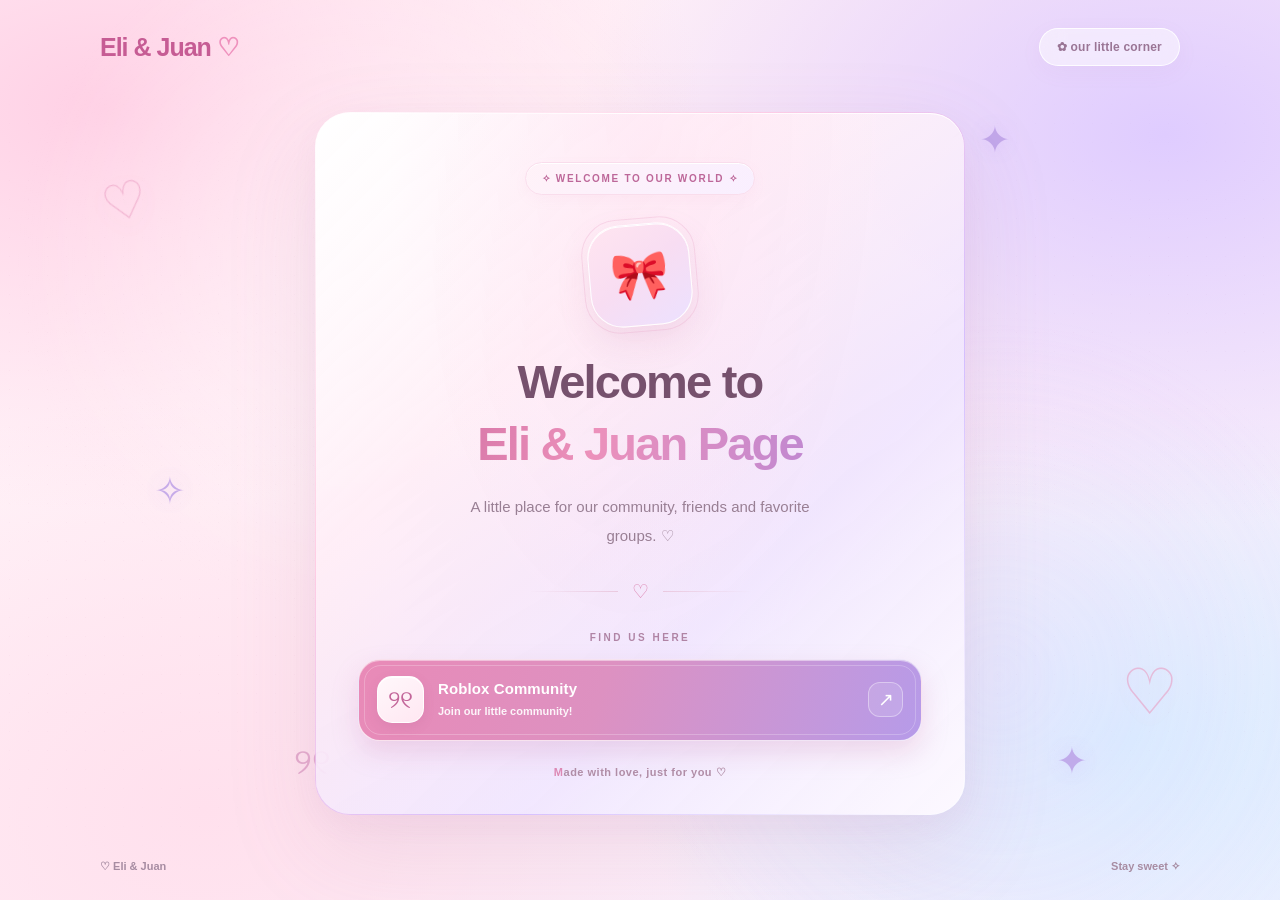
<file: index.html>
<!DOCTYPE html>
<html lang="en">

<head>
    <meta charset="UTF-8">
    <meta name="viewport" content="width=device-width, initial-scale=1.0">

    <title>Eli & Juan Page ♡</title>

    <link rel="stylesheet" href="Style.css">
</head>

<body>
    <!-- DREAMY INTRO ANIMATION -->
<div class="intro-screen" aria-hidden="true">

    <div class="intro-sparkle sparkle-one">✦</div>
    <div class="intro-sparkle sparkle-two">✧</div>
    <div class="intro-sparkle sparkle-three">✦</div>
    <div class="intro-heart intro-heart-one">♡</div>
    <div class="intro-heart intro-heart-two">♡</div>

    <div class="intro-content">

        <div class="intro-bow">🎀</div>

        <p class="intro-kicker">
            A LITTLE WORLD FULL OF LOVE
        </p>

        <h2 class="intro-title">
            Eli <span>&</span> Juan
        </h2>

        <p class="intro-subtitle">
            Something sweet is waiting for you...
        </p>

        <div class="intro-progress">
            <span></span>
        </div>

        <p class="intro-footer">
            ♡ made with love ♡
        </p>

    </div>

</div>

    <!-- Decorative background -->
    <div class="decorations" aria-hidden="true">
        <span class="decoration heart heart-one">♡</span>
        <span class="decoration star star-one">✦</span>
        <span class="decoration heart heart-two">♡</span>
        <span class="decoration star star-two">✧</span>
        <span class="decoration bow">୨୧</span>
        <span class="decoration star star-three">✦</span>
    </div>

    <!-- Main page -->
    <main class="container">

        <!-- Header -->
        <header class="header">
            <a href="#" class="logo">Eli & Juan <span>♡</span></a>

            <div class="header-label">
                ✿ our little corner
            </div>
        </header>

        <!-- Welcome card -->
        <section class="welcome-card">

            <div class="top-label">
                ✧ WELCOME TO OUR WORLD ✧
            </div>

            <div class="main-icon" aria-hidden="true">
                🎀
            </div>

            <h1>
                Welcome to
                <span>Eli & Juan Page</span>
            </h1>

            <p class="description">
                A little place for our community, friends
                and favorite groups. ♡
            </p>

            <div class="divider">
                <span></span>
                <span class="divider-heart">♡</span>
                <span></span>
            </div>

            <p class="section-label">
                FIND US HERE
            </p>

            <a
                class="roblox-button"
                href="https://www.roblox.com/share/g/562213467"
                target="_blank"
                rel="noopener noreferrer"
            >
                <span class="button-icon">୨୧</span>

                <span class="button-text">
                    <strong>Roblox Community</strong>
                    <small>Join our little community!</small>
                </span>

                <span class="arrow">↗</span>
            </a>

            <p class="little-note">
                Made with love, just for you ♡
            </p>

        </section>

        <!-- Footer -->
        <footer class="footer">
            <span>♡ Eli & Juan</span>
            <span>Stay sweet ✧</span>
        </footer>

    </main>

</body>
</html>
</file>
<file: Style.css>
/* ==================================================
   ELI & JUAN PAGE — DREAMY CUTE DESIGN
   Paleta: rosa, lila, blanco y celeste
================================================== */


/* 1. VARIABLES DE COLOR */

:root {
    --pink: #ef91bd;
    --pink-dark: #c65c94;
    --pink-light: #fff0f7;

    --lavender: #c5a5f4;
    --lavender-light: #f0e6ff;

    --blue-light: #d7f0ff;
    --white: #ffffff;

    --text: #73516a;
    --text-light: #a58ba0;

    --glass: rgb(255 255 255 / 62%);
    --glass-border: rgb(255 255 255 / 85%);

    --shadow:
        0 25px 80px rgb(178 108 153 / 14%);
}


/* 2. RESET Y AJUSTES GENERALES */

* {
    box-sizing: border-box;
    margin: 0;
    padding: 0;
}

html {
    min-height: 100%;
    scroll-behavior: smooth;
    scroll-padding-top: 25px;
}

body {
    position: relative;
    isolation: isolate;

    min-height: 100vh;
    min-height: 100svh;

    overflow-x: hidden;

    color: var(--text);

    font-family:
        "Nunito",
        "Trebuchet MS",
        Arial,
        sans-serif;

    -webkit-font-smoothing: antialiased;
    text-rendering: optimizeLegibility;

    background:
        radial-gradient(
            ellipse at 8% 12%,
            #ffd0e5 0%,
            transparent 36%
        ),
        radial-gradient(
            ellipse at 91% 15%,
            #dfccff 0%,
            transparent 36%
        ),
        radial-gradient(
            ellipse at 88% 82%,
            #d7eeff 0%,
            transparent 32%
        ),
        radial-gradient(
            ellipse at 16% 90%,
            #ffe0ed 0%,
            transparent 36%
        ),
        linear-gradient(
            135deg,
            #fff8fb 0%,
            #ffedf5 45%,
            #f5efff 100%
        );

    background-attachment: fixed;
}


/* 3. LUCES DIFUMINADAS DEL FONDO */

body::before {
    content: "";

    position: fixed;
    inset: -20%;

    z-index: -1;
    pointer-events: none;

    background:
        radial-gradient(
            circle at 35% 35%,
            rgb(255 255 255 / 65%),
            transparent 25%
        ),
        radial-gradient(
            circle at 70% 68%,
            rgb(240 207 255 / 38%),
            transparent 24%
        );

    filter: blur(35px);

    animation: dreamy-light 14s ease-in-out infinite alternate;
}

body::after {
    content: "";

    position: fixed;
    inset: 0;

    z-index: -1;
    pointer-events: none;

    opacity: 0.2;

    background-image:
        radial-gradient(
            rgb(177 118 159 / 20%) 0.7px,
            transparent 0.7px
        );

    background-size: 19px 19px;

    mask-image: linear-gradient(
        to bottom,
        transparent,
        black 25%,
        black 80%,
        transparent
    );
}


/* 4. DECORACIONES FLOTANTES */

.decorations {
    position: fixed;
    inset: 0;

    overflow: hidden;
    pointer-events: none;

    z-index: 0;
}

.decoration {
    position: absolute;
    display: block;

    user-select: none;

    will-change: transform;

    animation: float-decoration 7s ease-in-out infinite;
}

.heart {
    color: #e99bc1;
    font-size: clamp(30px, 4vw, 58px);

    opacity: 0.58;

    text-shadow:
        0 8px 25px rgb(223 125 174 / 20%);
}

.star {
    color: #b99ce6;
    font-size: clamp(23px, 3vw, 39px);

    opacity: 0.8;

    text-shadow:
        0 0 20px rgb(188 155 242 / 45%);
}

.heart-one {
    top: 19%;
    left: 8%;

    transform: rotate(-15deg);

    animation-delay: -1s;
}

.heart-two {
    right: 8%;
    bottom: 19%;

    font-size: clamp(40px, 5vw, 66px);

    animation-delay: -4s;
}

.star-one {
    top: 13%;
    right: 21%;

    animation-name: sparkle;
    animation-duration: 3.5s;
}

.star-two {
    top: 52%;
    left: 12%;

    animation-name: sparkle;
    animation-duration: 4s;
    animation-delay: -2s;
}

.star-three {
    right: 15%;
    bottom: 13%;

    animation-name: sparkle;
    animation-duration: 3s;
    animation-delay: -1s;
}

.bow {
    left: 23%;
    bottom: 13%;

    color: #d995c0;
    font-size: 36px;

    opacity: 0.7;

    animation-delay: -3s;
}


/* 5. ESTRUCTURA PRINCIPAL */

.container {
    position: relative;
    z-index: 1;

    display: flex;
    flex-direction: column;

    width: min(100% - 48px, 1080px);
    min-height: 100vh;
    min-height: 100svh;

    margin-inline: auto;
}


/* 6. ENCABEZADO */

.header {
    display: flex;
    align-items: center;
    justify-content: space-between;

    gap: 18px;

    padding: 28px 0;
}

.logo {
    position: relative;

    color: var(--pink-dark);

    font-size: clamp(19px, 2.3vw, 25px);
    font-weight: 900;
    letter-spacing: -1px;

    text-decoration: none;

    transition:
        color 0.3s ease,
        transform 0.3s ease;
}

.logo span {
    display: inline-block;

    color: var(--pink);

    animation: heartbeat 3s ease-in-out infinite;
}

.logo:hover {
    color: #a94d80;
    transform: translateY(-2px);
}

.header-label {
    display: flex;
    align-items: center;
    justify-content: center;

    gap: 7px;

    padding: 11px 17px;

    color: #9a7595;
    background: rgb(255 255 255 / 49%);

    border: 1px solid rgb(255 255 255 / 85%);
    border-radius: 50px;

    font-size: 12px;
    font-weight: 700;
    letter-spacing: 0.2px;

    box-shadow:
        0 6px 22px rgb(183 121 162 / 6%);

    backdrop-filter: blur(12px);
    -webkit-backdrop-filter: blur(12px);
}


/* 7. TARJETA PRINCIPAL DE CRISTAL */

.welcome-card {
    position: relative;
    isolation: isolate;

    width: min(100%, 650px);

    margin: auto;
    padding: 49px 42px 35px;

    text-align: center;

    border: 1px solid transparent;
    border-radius: 35px;

    background:
        linear-gradient(
            150deg,
            rgb(255 255 255 / 82%),
            rgb(255 250 253 / 66%) 55%,
            rgb(251 246 255 / 74%)
        ) padding-box,

        linear-gradient(
            135deg,
            rgb(255 255 255 / 100%),
            rgb(255 197 224 / 78%),
            rgb(207 184 255 / 85%),
            rgb(255 255 255 / 95%)
        ) border-box;

    box-shadow:
        0 35px 90px rgb(176 113 157 / 15%),
        0 10px 30px rgb(196 144 186 / 8%),
        inset 0 1px 0 rgb(255 255 255 / 95%);

    backdrop-filter: blur(24px);
    -webkit-backdrop-filter: blur(24px);

    animation: card-entrance 0.9s cubic-bezier(.2, .8, .2, 1) both;

    transition:
        box-shadow 0.4s ease,
        border-radius 0.4s ease;
}


/* Luz suave dentro de la tarjeta */

.welcome-card::before {
    content: "";

    position: absolute;
    inset: 0;

    z-index: -1;
    pointer-events: none;

    border-radius: inherit;

    background:
        radial-gradient(
            ellipse at 50% 0%,
            rgb(255 220 239 / 50%),
            transparent 55%
        );

    opacity: 0.9;
}


/* Línea brillante superior */

.welcome-card::after {
    content: "";

    position: absolute;

    top: 0;
    left: 15%;

    width: 70%;
    height: 1px;

    background: linear-gradient(
        90deg,
        transparent,
        white,
        transparent
    );

    pointer-events: none;
}

.welcome-card:hover {
    box-shadow:
        0 40px 100px rgb(176 113 157 / 19%),
        0 12px 35px rgb(196 144 186 / 10%),
        inset 0 1px 0 white;
}


/* 8. ETIQUETA SUPERIOR */

.top-label {
    display: inline-flex;
    align-items: center;
    justify-content: center;

    gap: 9px;

    padding: 10px 16px;

    color: #bd6799;

    background: linear-gradient(
        135deg,
        #fff2f8,
        #f9efff
    );

    border: 1px solid #f9ddec;
    border-radius: 50px;

    font-size: 10px;
    font-weight: 900;
    letter-spacing: 1.7px;

    box-shadow:
        inset 0 1px 0 white,
        0 5px 14px rgb(208 132 179 / 5%);
}


/* 9. ICONO DE LAZITO */

.main-icon {
    position: relative;

    display: grid;
    place-items: center;

    width: 102px;
    height: 102px;

    margin: 29px auto 27px;

    color: #bd6799;

    background:
        linear-gradient(
            145deg,
            #ffe5f0 0%,
            #f8ddf2 48%,
            #ece1ff 100%
        );

    border: 1px solid rgb(255 255 255 / 95%);
    border-radius: 32px;

    box-shadow:
        0 14px 32px rgb(196 124 169 / 18%),
        inset 0 1px 0 white;

    font-size: 47px;

    transform: rotate(-5deg);

    animation: icon-float 5s ease-in-out infinite;

    transition:
        transform 0.4s ease,
        box-shadow 0.4s ease;
}

.main-icon::before {
    content: "";

    position: absolute;
    inset: -7px;

    border: 1px solid rgb(232 162 200 / 30%);
    border-radius: 36px;

    pointer-events: none;
}

.main-icon:hover {
    transform: rotate(0deg) scale(1.07);

    box-shadow:
        0 20px 42px rgb(196 124 169 / 25%),
        inset 0 1px 0 white;
}


/* 10. TÍTULO PRINCIPAL */

h1 {
    color: #76516d;

    font-size: clamp(31px, 5vw, 47px);
    font-weight: 900;

    line-height: 1.22;
    letter-spacing: -1.8px;

    text-wrap: balance;
}

h1 span {
    display: block;

    padding-top: 4px;

    color: transparent;

    background: linear-gradient(
        100deg,
        #c9659b 0%,
        #ec91bb 42%,
        #aa83dc 100%
    );

    background-clip: text;
    -webkit-background-clip: text;
}


/* 11. DESCRIPCIÓN */

.description {
    max-width: 405px;

    margin: 20px auto 26px;

    color: #997f94;

    font-size: 15px;
    line-height: 1.95;
    font-weight: 500;

    text-wrap: pretty;
}


/* 12. SEPARADOR DECORATIVO */

.divider {
    display: flex;
    align-items: center;
    justify-content: center;

    gap: 14px;

    margin: 29px auto;
}

.divider > span:not(.divider-heart) {
    width: min(22%, 90px);
    height: 1px;

    background: linear-gradient(
        90deg,
        transparent,
        #eac9df
    );
}

.divider > span:last-child:not(.divider-heart) {
    background: linear-gradient(
        90deg,
        #eac9df,
        transparent
    );
}

.divider-heart {
    color: #db83b0;
    font-size: 19px;

    animation: heartbeat 3s ease-in-out infinite;
}


/* 13. TÍTULO DE LA SECCIÓN */

.section-label {
    margin-bottom: 16px;

    color: #b084a5;

    font-size: 10px;
    font-weight: 900;
    letter-spacing: 2.5px;
}


/* 14. BOTÓN PREMIUM DE ROBLOX */

.roblox-button {
    position: relative;
    isolation: isolate;

    display: flex;
    align-items: center;

    gap: 14px;

    width: 100%;
    min-height: 82px;

    padding: 16px 18px;

    overflow: hidden;

    color: white;
    text-align: left;
    text-decoration: none;

    background: linear-gradient(
        110deg,
        #e98ab7 0%,
        #dd91c1 43%,
        #b69be9 100%
    );

    border: 1px solid rgb(255 255 255 / 75%);
    border-radius: 22px;

    box-shadow:
        0 12px 26px rgb(202 128 176 / 25%),
        inset 0 1px 0 rgb(255 255 255 / 45%);

    transition:
        transform 0.3s cubic-bezier(.2, .8, .2, 1),
        box-shadow 0.3s ease,
        filter 0.3s ease;
}


/* Brillo que cruza el botón */

.roblox-button::before {
    content: "";

    position: absolute;
    inset: 0;

    z-index: -1;

    background: linear-gradient(
        110deg,
        transparent 20%,
        rgb(255 255 255 / 26%) 48%,
        transparent 72%
    );

    transform: translateX(-130%);

    transition: transform 0.8s ease;
}


/* Halo debajo del botón */

.roblox-button::after {
    content: "";

    position: absolute;

    inset: 5px;

    z-index: -1;

    border: 1px solid rgb(255 255 255 / 23%);
    border-radius: 17px;

    pointer-events: none;
}


/* Icono interior del botón */

.button-icon {
    display: grid;
    place-items: center;

    flex-shrink: 0;

    width: 47px;
    height: 47px;

    color: #c3669a;

    background: linear-gradient(
        145deg,
        #fff8fb,
        #ffe7f2
    );

    border: 1px solid rgb(255 255 255 / 90%);
    border-radius: 15px;

    box-shadow:
        0 4px 12px rgb(157 74 121 / 12%),
        inset 0 1px 0 white;

    font-size: 25px;

    transition:
        transform 0.3s ease,
        border-radius 0.3s ease;
}


/* Texto del botón */

.button-text {
    display: flex;
    flex: 1;

    flex-direction: column;
    gap: 6px;

    min-width: 0;
}

.button-text strong {
    color: white;

    font-size: 15px;
    font-weight: 900;
    letter-spacing: 0.1px;
}

.button-text small {
    color: rgb(255 255 255 / 91%);

    font-size: 11px;
    font-weight: 600;
    line-height: 1.5;
}


/* Flecha */

.arrow {
    display: grid;
    place-items: center;

    flex-shrink: 0;

    width: 35px;
    height: 35px;

    color: white;

    border: 1px solid rgb(255 255 255 / 38%);
    border-radius: 12px;

    background: rgb(255 255 255 / 13%);

    font-size: 19px;

    transition:
        transform 0.3s ease,
        background 0.3s ease;
}


/* Animaciones al pasar el cursor */

.roblox-button:hover {
    transform: translateY(-5px) scale(1.012);

    filter: saturate(1.08);

    box-shadow:
        0 19px 38px rgb(202 128 176 / 33%),
        inset 0 1px 0 rgb(255 255 255 / 60%);
}

.roblox-button:hover::before {
    transform: translateX(130%);
}

.roblox-button:hover .button-icon {
    transform: rotate(-8deg) scale(1.06);
    border-radius: 19px;
}

.roblox-button:hover .arrow {
    transform: translate(3px, -3px);
    background: rgb(255 255 255 / 25%);
}

.roblox-button:active {
    transform: translateY(-1px) scale(0.99);
}

.roblox-button:focus-visible {
    outline: 3px solid #9f6fbd;
    outline-offset: 5px;
}


/* 15. MENSAJE INFERIOR */

.little-note {
    margin-top: 25px;

    color: #b18ea7;

    font-size: 11px;
    font-weight: 600;
    letter-spacing: 0.5px;
}

.little-note::first-letter {
    color: #de89b5;
}


/* 16. PIE DE PÁGINA */

.footer {
    display: flex;
    align-items: center;
    justify-content: space-between;

    gap: 15px;

    padding: 27px 0;

    color: #a78ca2;

    font-size: 11px;
    font-weight: 600;
}

.footer span {
    transition: color 0.25s ease;
}

.footer span:hover {
    color: #c66c9c;
}


/* 17. ANIMACIONES */

@keyframes dreamy-light {
    0% {
        transform: translate3d(-1%, -1%, 0) scale(1);
    }

    100% {
        transform: translate3d(2%, 2%, 0) scale(1.06);
    }
}

@keyframes float-decoration {
    0%,
    100% {
        translate: 0 0;
    }

    50% {
        translate: 0 -15px;
    }
}

@keyframes sparkle {
    0%,
    100% {
        opacity: 0.45;
        scale: 0.85;
        rotate: 0deg;
    }

    50% {
        opacity: 1;
        scale: 1.15;
        rotate: 14deg;
    }
}

@keyframes icon-float {
    0%,
    100% {
        translate: 0 0;
        rotate: -5deg;
    }

    50% {
        translate: 0 -5px;
        rotate: -2deg;
    }
}

@keyframes heartbeat {
    0%,
    100% {
        scale: 1;
    }

    50% {
        scale: 1.13;
    }
}

@keyframes card-entrance {
    from {
        opacity: 0;
        translate: 0 22px;
        scale: 0.98;
    }

    to {
        opacity: 1;
        translate: 0 0;
        scale: 1;
    }
}


/* 18. TABLET Y MÓVILES */

@media (max-width: 600px) {
    .container {
        width: min(100% - 30px, 650px);
    }

    .header {
        padding: 21px 0;
    }

    .logo {
        font-size: 20px;
    }

    .header-label {
        padding: 9px 11px;
        font-size: 10px;
    }

    .welcome-card {
        padding: 38px 23px 29px;
        border-radius: 28px;
    }

    .top-label {
        max-width: 100%;
        padding: 9px 11px;
        font-size: 9px;
        letter-spacing: 1.1px;
    }

    .main-icon {
        width: 86px;
        height: 86px;
        margin: 25px auto;
        border-radius: 27px;
        font-size: 40px;
    }

    h1 {
        font-size: clamp(29px, 7.2vw, 39px);
        letter-spacing: -1.2px;
    }

    .description {
        font-size: 14px;
        line-height: 1.85;
    }

    .divider {
        margin: 23px auto;
    }

    .roblox-button {
        gap: 11px;
        padding: 14px 12px;
        border-radius: 18px;
    }

    .button-icon {
        width: 41px;
        height: 41px;
        font-size: 22px;
    }

    .button-text strong {
        font-size: 13px;
    }

    .button-text small {
        font-size: 10px;
    }

    .arrow {
        width: 31px;
        height: 31px;
        font-size: 17px;
    }

    .heart-one {
        left: 2%;
    }

    .heart-two {
        right: 2%;
    }

    .star-two {
        left: 3%;
    }

    .footer {
        padding: 22px 0;
        font-size: 10px;
    }
}


/* 19. PANTALLAS MUY PEQUEÑAS */

@media (max-width: 360px) {
    .container {
        width: calc(100% - 22px);
    }

    .header-label {
        max-width: 145px;
        font-size: 9px;
    }

    .welcome-card {
        padding: 32px 16px 25px;
    }

    .top-label {
        font-size: 8px;
    }

    .roblox-button {
        gap: 9px;
        padding: 12px 9px;
    }

    .button-text strong {
        font-size: 12px;
    }
}


/* 20. ACCESIBILIDAD: REDUCIR MOVIMIENTO */

@media (prefers-reduced-motion: reduce) {
    *,
    *::before,
    *::after {
        scroll-behavior: auto !important;
        animation-duration: 0.01ms !important;
        animation-iteration-count: 1 !important;
        transition-duration: 0.01ms !important;
    }
}
/* ==========================================
   DREAMY INTRO — ELI & JUAN PAGE
========================================== */

/* Full-screen intro background */

.intro-screen {
    position: fixed;
    inset: 0;
    z-index: 99999;

    display: grid;
    place-items: center;

    overflow: hidden;
    isolation: isolate;

    background:
        radial-gradient(
            circle at 18% 20%,
            #ffd0e6 0%,
            transparent 38%
        ),
        radial-gradient(
            circle at 85% 25%,
            #e5d2ff 0%,
            transparent 38%
        ),
        radial-gradient(
            circle at 50% 100%,
            #d8f1ff 0%,
            transparent 42%
        ),
        linear-gradient(
            135deg,
            #fff7fb,
            #ffe7f2 52%,
            #f4ecff
        );

    animation: intro-screen-exit 0.9s ease 3.2s forwards;
}


/* Soft glowing light behind the content */

.intro-screen::before {
    content: "";

    position: absolute;
    inset: -20%;

    z-index: -1;

    background:
        radial-gradient(
            circle,
            rgb(255 255 255 / 75%),
            transparent 35%
        );

    filter: blur(35px);

    animation: intro-light 4s ease-in-out infinite alternate;
}


/* A subtle ring around the central content */

.intro-screen::after {
    content: "";

    position: absolute;

    width: min(76vw, 470px);
    aspect-ratio: 1;

    border: 1px solid rgb(255 255 255 / 65%);
    border-radius: 50%;

    box-shadow:
        0 0 60px rgb(255 255 255 / 25%),
        inset 0 0 50px rgb(255 255 255 / 20%);

    pointer-events: none;

    animation: intro-ring 2s ease-out both;
}


/* Central content */

.intro-content {
    position: relative;
    z-index: 2;

    width: min(90%, 450px);
    padding: 30px 15px;

    text-align: center;

    animation: intro-content-enter 1s cubic-bezier(.2, .8, .2, 1) both;
}


/* Main bow */

.intro-bow {
    display: grid;
    place-items: center;

    width: 106px;
    height: 106px;

    margin: 0 auto 29px;

    background: linear-gradient(
        145deg,
        #fff7fb,
        #ffe0ef 55%,
        #eee1ff
    );

    border: 1px solid rgb(255 255 255 / 95%);
    border-radius: 34px;

    box-shadow:
        0 20px 55px rgb(195 119 166 / 20%),
        inset 0 1px 0 white;

    font-size: 51px;

    transform: rotate(-7deg);

    animation:
        intro-bow-enter 0.9s ease 0.15s both,
        intro-bow-float 2.5s ease-in-out 1s infinite;
}


/* Small uppercase introduction */

.intro-kicker {
    margin-bottom: 15px;

    color: #b979a1;

    font-size: 10px;
    font-weight: 900;
    letter-spacing: 3px;

    animation: intro-text-enter 0.8s ease 0.25s both;
}


/* Names */

.intro-title {
    color: #80546f;

    font-family:
        "Trebuchet MS",
        Arial,
        sans-serif;

    font-size: clamp(38px, 8vw, 59px);
    font-weight: 900;

    line-height: 1.15;
    letter-spacing: -2px;

    animation: intro-text-enter 0.8s ease 0.4s both;
}

.intro-title span {
    display: inline-block;

    color: #db8cb9;

    font-weight: 500;

    animation: intro-heartbeat 2s ease-in-out 1s infinite;
}


/* Welcome message */

.intro-subtitle {
    margin-top: 16px;

    color: #9b7b94;

    font-size: 13px;
    line-height: 1.8;
    letter-spacing: 0.3px;

    animation: intro-text-enter 0.8s ease 0.55s both;
}


/* Progress bar background */

.intro-progress {
    width: min(220px, 72%);
    height: 5px;

    margin: 34px auto 18px;

    overflow: hidden;

    background: rgb(211 162 194 / 23%);
    border: 1px solid rgb(255 255 255 / 75%);
    border-radius: 50px;

    animation: intro-text-enter 0.7s ease 0.65s both;
}


/* Animated pink-to-lilac progress */

.intro-progress span {
    display: block;

    width: 100%;
    height: 100%;

    border-radius: inherit;

    background: linear-gradient(
        90deg,
        #ee9fc7,
        #d6a5f0,
        #b8c9f9
    );

    transform: scaleX(0);
    transform-origin: left;

    animation: intro-progress-fill 2.55s ease-in-out 0.25s forwards;
}


/* Small finishing message */

.intro-footer {
    color: #b28ca8;

    font-size: 10px;
    font-weight: 700;
    letter-spacing: 1.5px;

    animation: intro-text-enter 0.8s ease 0.7s both;
}


/* Floating decorative hearts */

.intro-heart {
    position: absolute;

    color: #df8cb8;

    font-size: clamp(34px, 5vw, 60px);

    opacity: 0;

    text-shadow:
        0 8px 28px rgb(208 119 171 / 20%);

    animation: intro-floating-heart 3s ease-in-out infinite;
}

.intro-heart-one {
    top: 23%;
    left: 12%;

    animation-delay: 0.5s;
}

.intro-heart-two {
    right: 12%;
    bottom: 23%;

    font-size: clamp(40px, 6vw, 68px);

    animation-delay: 1.2s;
}


/* Twinkling stars */

.intro-sparkle {
    position: absolute;

    color: #b89be4;

    font-size: clamp(23px, 4vw, 38px);

    opacity: 0;

    animation: intro-twinkle 1.8s ease-in-out infinite;
}

.sparkle-one {
    top: 18%;
    right: 24%;

    animation-delay: 0.3s;
}

.sparkle-two {
    left: 21%;
    bottom: 22%;

    font-size: 32px;

    animation-delay: 0.8s;
}

.sparkle-three {
    right: 17%;
    top: 62%;

    animation-delay: 1.1s;
}


/* ==========================================
   INTRO KEYFRAMES
========================================== */

/* Reveal the intro content */

@keyframes intro-content-enter {
    from {
        opacity: 0;
        transform: translateY(22px) scale(0.96);
        filter: blur(7px);
    }

    to {
        opacity: 1;
        transform: translateY(0) scale(1);
        filter: blur(0);
    }
}


/* Bow entrance */

@keyframes intro-bow-enter {
    from {
        opacity: 0;
        transform: translateY(20px) rotate(-15deg) scale(0.65);
    }

    to {
        opacity: 1;
        transform: translateY(0) rotate(-7deg) scale(1);
    }
}


/* Gentle floating bow */

@keyframes intro-bow-float {
    0%,
    100% {
        translate: 0 0;
    }

    50% {
        translate: 0 -8px;
    }
}


/* Text appears gently */

@keyframes intro-text-enter {
    from {
        opacity: 0;
        transform: translateY(12px);
    }

    to {
        opacity: 1;
        transform: translateY(0);
    }
}


/* Progress bar fills */

@keyframes intro-progress-fill {
    from {
        transform: scaleX(0);
    }

    to {
        transform: scaleX(1);
    }
}


/* Hearts float into view */

@keyframes intro-floating-heart {
    0% {
        opacity: 0;
        transform: translateY(15px) scale(0.7) rotate(-12deg);
    }

    25% {
        opacity: 0.75;
    }

    55% {
        opacity: 0.65;
        transform: translateY(-12px) scale(1) rotate(8deg);
    }

    100% {
        opacity: 0;
        transform: translateY(-35px) scale(0.8) rotate(-5deg);
    }
}


/* Twinkling stars */

@keyframes intro-twinkle {
    0%,
    100% {
        opacity: 0.25;
        transform: scale(0.75) rotate(0deg);
    }

    50% {
        opacity: 1;
        transform: scale(1.2) rotate(18deg);
    }
}


/* Moving light */

@keyframes intro-light {
    from {
        transform: translate(-3%, -2%) scale(0.95);
    }

    to {
        transform: translate(3%, 2%) scale(1.08);
    }
}


/* Ring expands */

@keyframes intro-ring {
    from {
        opacity: 0;
        transform: scale(0.75);
    }

    to {
        opacity: 1;
        transform: scale(1);
    }
}


/* Names pulse gently */

@keyframes intro-heartbeat {
    0%,
    100% {
        transform: scale(1);
    }

    50% {
        transform: scale(1.12);
    }
}


/* Hide the intro and reveal the actual page */

@keyframes intro-screen-exit {
    0% {
        opacity: 1;
        visibility: visible;
    }

    100% {
        opacity: 0;
        visibility: hidden;
        pointer-events: none;
    }
}


/* ==========================================
   SMALL SCREENS
========================================== */

@media (max-width: 500px) {
    .intro-bow {
        width: 88px;
        height: 88px;

        margin-bottom: 25px;

        border-radius: 28px;

        font-size: 43px;
    }

    .intro-kicker {
        font-size: 9px;
        letter-spacing: 2px;
    }

    .intro-subtitle {
        max-width: 270px;
        margin-inline: auto;

        font-size: 12px;
    }

    .intro-heart-one {
        left: 5%;
    }

    .intro-heart-two {
        right: 5%;
    }

    .sparkle-two {
        left: 7%;
    }
}


/* Respect reduced-motion preferences */

@media (prefers-reduced-motion: reduce) {
    .intro-screen {
        animation-delay: 0s !important;
        animation-duration: 0.01ms !important;
    }

    .intro-screen *,
    .intro-screen::before,
    .intro-screen::after {
        animation-duration: 0.01ms !important;
        animation-iteration-count: 1 !important;
    }
}
/* =================================
   PERFORMANCE MODE — CUTE & SMOOTH
================================= */

/* Evita el coste del fondo fijo */
body {
    background-attachment: scroll;
}

/* Luces del fondo más ligeras */
body::before {
    filter: none;
    animation: none;
    opacity: 0.65;
}

/* Tarjeta sin desenfoque costoso */
.welcome-card {
    backdrop-filter: none;
    -webkit-backdrop-filter: none;
}

/* Decoraciones de la página sin movimiento constante */
.decoration {
    animation: none;
}

/* Conserva el aspecto cute sin animaciones infinitas */
.logo span,
.main-icon,
.divider-heart {
    animation: none;
}

/* Fondo de introducción más ligero */
.intro-screen::before {
    filter: none;
    animation: none;
}

/* Entrada suave del contenido */
.intro-content {
    animation: intro-content-enter 0.7s ease both;
}

/* El lazo aparece, pero no flota continuamente */
.intro-bow {
    animation: intro-bow-enter 0.8s ease 0.1s both;
}

/* Entrada sin desenfoque */
@keyframes intro-content-enter {
    from {
        opacity: 0;
        transform: translateY(16px) scale(0.98);
    }

    to {
        opacity: 1;
        transform: translateY(0) scale(1);
    }
}
</file>
